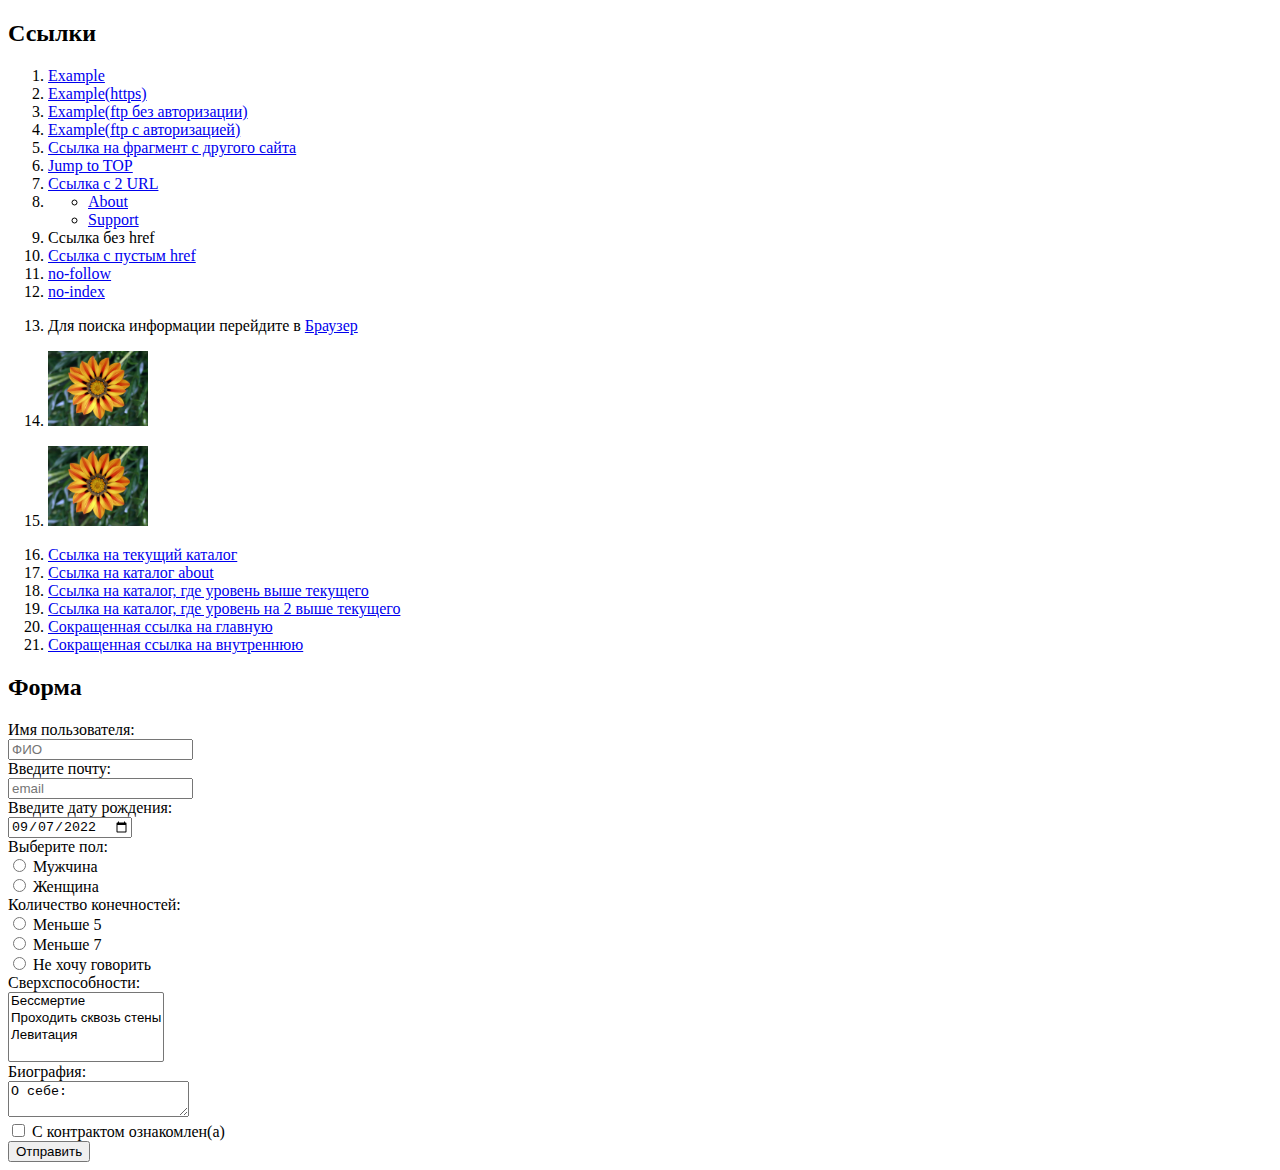
<file: index.html>
<!DOCTYPE html>
<html lang="ru">
  <head>
    <title>Задание №1</title>
  </head> 
  <body>
    <h2 id="#TOP">Ссылки</h2>
    <main>
      <ol>
        <li><a href="http://example.com/" title="Example">Example</a></li> <!-- 1 -->
        <li><a href="https://example.com" title="Example">Example(https)</a></li> <!-- 2 -->
        <li><a href="ftp://example.com/text" title="Example">Example(ftp без авторизации)</a></li> <!-- 3 -->
        <li><a href="ftp://human:227@example.com/text" title="Example">Example(ftp с авторизацией)</a></li> <!-- 4 -->
        <li><a href="https://example.com/contacts#telephone" title="Example">Ссылка на фрагмент с другого сайта</a></li> <!-- 5 -->
        <li><a href="#TOP" title="Example">Jump to TOP</a></li>  <!-- 6 -->
        <li><a href="https://example.com/main?about-04=123&nds=546" title="Example">Ссылка с 2 URL</a></li> <!-- 7 -->
        <li> <!-- 8 -->
          <ul>
            <li><a href="https://example.com" title="About">About</a></li>
            <li><a href="https://example.com" title="Support">Support</a></li>
          </ul>
        </li>          
        <li><a>Ссылка без href</a></li> <!-- 9 -->
        <li><a href="example" >Ссылка с пустым href</a></li> <!-- 10 -->
        <li><a href="https://example.com/" rel="no-follow" title="Example">no-follow</a></li> <!-- 11 -->
        <li><a href="https://example.com/" rel="no-index" title="Example">no-index</a></li> <!-- 12 -->
        <li><p>Для поиска информации перейдите в <a href="https://example.com/" title="Example">Браузер</a></p></li> <!-- 13 -->
        <li><a href="http://example.com"> <img src="images/image.jpg" width="100" alt="Изображение-ссылка"></a></li>  <!-- 14 -->
        <li> <!-- 15 -->
          <p><img src="images/image.jpg"  width="100" height="80" usemap="#map" alt="навигация"></p> 
          <p><map name="map">
          <area shape="rect" alt="Сведения об образовательной организации" coords="0,0,10,10" href="https://example.com">
          <area shape="rect" alt="Образование" coords="90,0,100,10" href="https://example.com">
          <area shape="rect" alt="Наука и инновации КубГУ" coords="0,70,10,80" href="https://example.com">
          <area shape="rect" alt="Студенческая жизнь" coords="90,70,100,80" href="https://example.com">
          <area shape="circle" alt="Факультеты" coords="50,40,10" href="https://example.com">
          </map></p>
        </li>
        <li><a href="./index.html" title="Example">Ссылка на текущий каталог</a></li> <!-- 16 -->
        <li><a href="./about/index.html">Ссылка на каталог about</a></li> <!-- 17 -->
        <li><a href="../support">Ссылка на каталог, где уровень выше текущего</a></li> <!-- 18 -->
        <li><a href="../../support">Ссылка на каталог, где уровень на 2 выше текущего</a></li> <!-- 19 -->
        <li><a href="/">Сокращенная ссылка на главную</a></li> <!-- 20 -->
        <li><a href="/index.html">Сокращенная ссылка на внутреннюю</a></li> <!-- 21 -->
      </ol>
    </main>

    <h2>Форма</h2>
    <form  method="post" action="/">
      <label>
        Имя пользователя:
        <br>
        <input name="name" placeholder="ФИО">
      </label>
      <br>
      <label>
        Введите почту:
        <br>
        <input name="email" type="email" placeholder="email">
      </label>
      <br>
      <label>
        Введите дату рождения:
        <br>
        <input name="date-birthday" type="date" value="2022-09-07">
      </label>
      <br>
      Выберите пол:
      <br>
      <label>
        <input type="radio" name="pol" value="man">
        Мужчина
      </label>
      <br>
      <label><input type="radio" name="pol" value="woman">
        Женщина
      </label>
      <br>
      Количество конечностей:
      <br>
      <label>
        <input type="radio" value="less_than_5" name="count">
        Меньше 5
      </label>
      <br>
      <label>
        <input type="radio" value="less_than_7" name="count">
        Меньше 7
      </label>
      <br>
      <label>
        <input type="radio" value="don't say" name="count">
        Не хочу говорить
      </label>
      <br>
      <label>
      Сверхспособности:
      <br>
        <select name="Способности" multiple="multiple">
          <option value="Бессмертие">Бессмертие</option>
          <option value="Стены">Проходить сквозь стены</option>
          <option value="Левитация">Левитация</option>
        </select>
      </label>
      <br>
      <label>
        Биография:
        <br>
        <textarea name="Boigraohy">О себе:</textarea>
      </label>
      <br>
      <label>
        <input type="checkbox" name="check">
        С контрактом ознакомлен(а)
      </label>
      <br>
      <input type="submit" value="Отправить">
      <br>
    </form>
  </body>
</html>
</file>
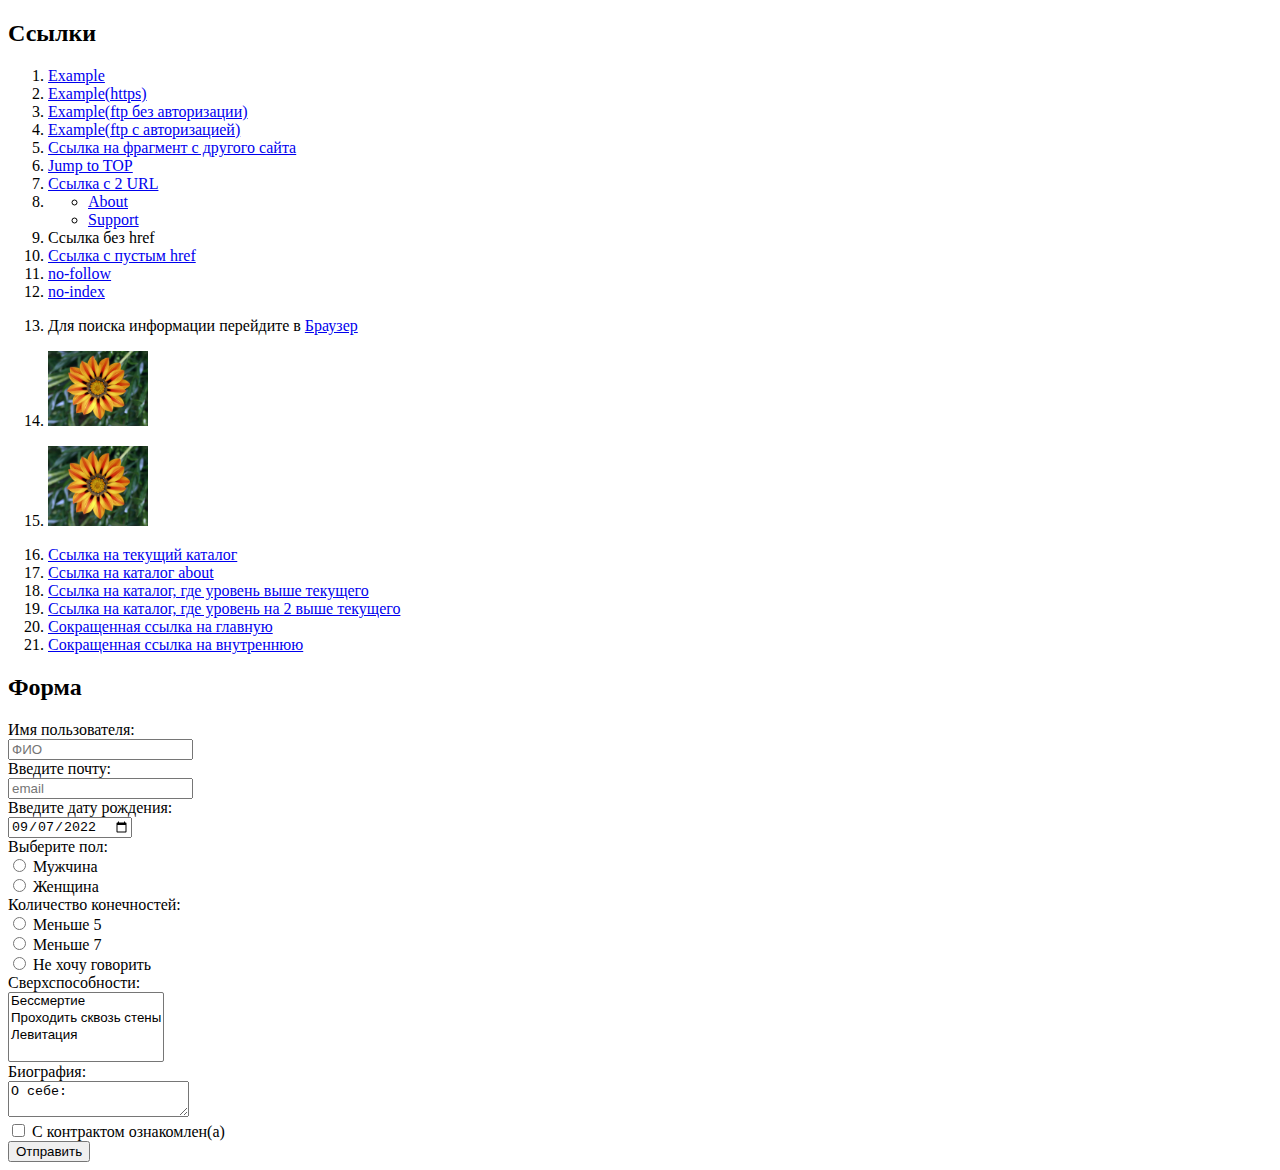
<file: 1/index.html>
<!DOCTYPE html>
<html lang="ru">
  <head>
    <title>Задание №1</title>
  </head> 
  <body>
    <h2 id="#TOP">Ссылки</h2>
    <main>
      <ol>
        <li><a href="http://example.com/" title="Example">Example</a></li> <!-- 1 -->
        <li><a href="https://example.com" title="Example">Example(https)</a></li> <!-- 2 -->
        <li><a href="ftp://example.com/text" title="Example">Example(ftp без авторизации)</a></li> <!-- 3 -->
        <li><a href="ftp://human:227@example.com/text" title="Example">Example(ftp с авторизацией)</a></li> <!-- 4 -->
        <li><a href="https://example.com/contacts#telephone" title="Example">Ссылка на фрагмент с другого сайта</a></li> <!-- 5 -->
        <li><a href="#TOP" title="Example">Jump to TOP</a></li>  <!-- 6 -->
        <li><a href="https://example.com/main?about-04=123&nds=546" title="Example">Ссылка с 2 URL</a></li> <!-- 7 -->
        <li> <!-- 8 -->
          <ul>
            <li><a href="https://example.com" title="About">About</a></li>
            <li><a href="https://example.com" title="Support">Support</a></li>
          </ul>
        </li>          
        <li><a>Ссылка без href</a></li> <!-- 9 -->
        <li><a href="example" >Ссылка с пустым href</a></li> <!-- 10 -->
        <li><a href="https://example.com/" rel="no-follow" title="Example">no-follow</a></li> <!-- 11 -->
        <li><a href="https://example.com/" rel="no-index" title="Example">no-index</a></li> <!-- 12 -->
        <li><p>Для поиска информации перейдите в <a href="https://example.com/" title="Example">Браузер</a></p></li> <!-- 13 -->
        <li><a href="http://example.com"> <img src="image.jpg" width="100" alt="Изображение-ссылка"></a></li>  <!-- 14 -->
        <li> <!-- 15 -->
          <p><img src="image.jpg"  width="100" height="80" usemap="#map" alt="навигация"></p> 
          <p><map name="map">
          <area shape="rect" alt="Сведения об образовательной организации" coords="0,0,10,10" href="https://example.com">
          <area shape="rect" alt="Образование" coords="90,0,100,10" href="https://example.com">
          <area shape="rect" alt="Наука и инновации КубГУ" coords="0,70,10,80" href="https://example.com">
          <area shape="rect" alt="Студенческая жизнь" coords="90,70,100,80" href="https://example.com">
          <area shape="circle" alt="Факультеты" coords="50,40,10" href="https://example.com">
          </map></p>
        </li>
        <li><a href="./index.html" title="Example">Ссылка на текущий каталог</a></li> <!-- 16 -->
        <li><a href="./about/index.html">Ссылка на каталог about</a></li> <!-- 17 -->
        <li><a href="../support">Ссылка на каталог, где уровень выше текущего</a></li> <!-- 18 -->
        <li><a href="../../support">Ссылка на каталог, где уровень на 2 выше текущего</a></li> <!-- 19 -->
        <li><a href="/">Сокращенная ссылка на главную</a></li> <!-- 20 -->
        <li><a href="/index.html">Сокращенная ссылка на внутреннюю</a></li> <!-- 21 -->
      </ol>
    </main>

    <h2>Форма</h2>
    <form  method="post" action="/">
      <label>
        Имя пользователя:
        <br>
        <input name="name" placeholder="ФИО">
      </label>
      <br>
      <label>
        Введите почту:
        <br>
        <input name="email" type="email" placeholder="email">
      </label>
      <br>
      <label>
        Введите дату рождения:
        <br>
        <input name="date-birthday" type="date" value="2022-09-07">
      </label>
      <br>
      Выберите пол:
      <br>
      <label>
        <input type="radio" name="pol" value="man">
        Мужчина
      </label>
      <br>
      <label><input type="radio" name="pol" value="woman">
        Женщина
      </label>
      <br>
      Количество конечностей:
      <br>
      <label>
        <input type="radio" value="less_than_5" name="count">
        Меньше 5
      </label>
      <br>
      <label>
        <input type="radio" value="less_than_7" name="count">
        Меньше 7
      </label>
      <br>
      <label>
        <input type="radio" value="don't say" name="count">
        Не хочу говорить
      </label>
      <br>
      <label>
      Сверхспособности:
      <br>
        <select name="Способности" multiple="multiple">
          <option value="Бессмертие">Бессмертие</option>
          <option value="Стены">Проходить сквозь стены</option>
          <option value="Левитация">Левитация</option>
        </select>
      </label>
      <br>
      <label>
        Биография:
        <br>
        <textarea name="Boigraohy">О себе:</textarea>
      </label>
      <br>
      <label>
        <input type="checkbox" name="check">
        С контрактом ознакомлен(а)
      </label>
      <br>
      <input type="submit" value="Отправить">
      <br>
    </form>
  </body>
</html>
</file>
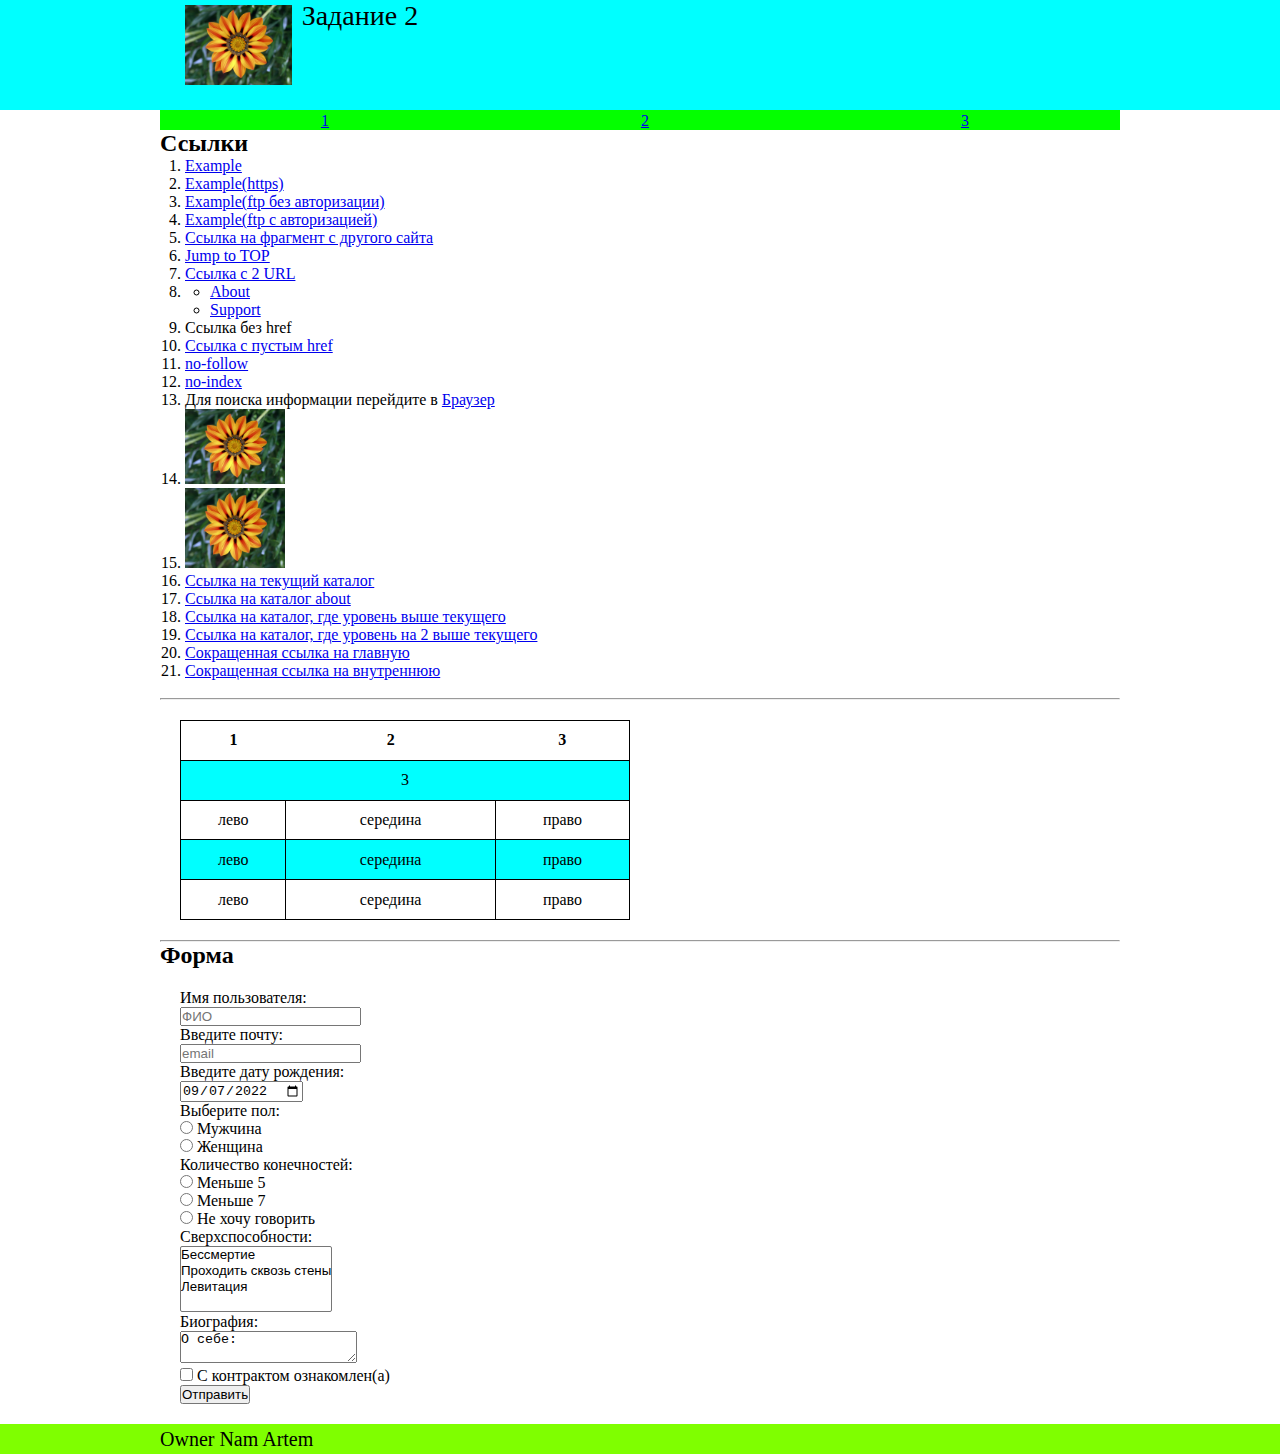
<file: 2/index.html>
<!DOCTYPE html>
<html lang="ru">
  <head>
    <title>Задание №2</title>
    <link rel="stylesheet" href="./style.css" />
  </head> 

  <body>
    <header>
      <div class="container">
        <div class="head">
          <img src="image.jpg"/>
          <p class="title">Задание 2</p>
        </div>
      </div>
    </header>

    <nav>
      <div class="container">
        <div class="nav-menu">
          <ul class="navigation">
            <li><a href="#">1</a></li>
            <li><a href="#">2</a></li>
            <li><a href="#">3</a></li>
          </ul>
        </div>
      </div>
    </nav>

    
    <div class="content">
      <h2 id="#TOP">Ссылки</h2>
      <ol id="ls">
        <li><a href="http://example.com/" title="Example">Example</a></li> <!-- 1 -->
        <li><a href="https://example.com" title="Example">Example(https)</a></li> <!-- 2 -->
        <li><a href="ftp://example.com/text" title="Example">Example(ftp без авторизации)</a></li> <!-- 3 -->
        <li><a href="ftp://human:227@example.com/text" title="Example">Example(ftp с авторизацией)</a></li> <!-- 4 -->
        <li><a href="https://example.com/contacts#telephone" title="Example">Ссылка на фрагмент с другого сайта</a></li> <!-- 5 -->
        <li><a href="#TOP" title="Example">Jump to TOP</a></li>  <!-- 6 -->
        <li><a href="https://example.com/main?about-04=123&nds=546" title="Example">Ссылка с 2 URL</a></li> <!-- 7 -->
        <li> <!-- 8 -->
          <ul>
            <li><a href="https://example.com" title="About">About</a></li>
            <li><a href="https://example.com" title="Support">Support</a></li>
          </ul>
          </li>          
        <li><a>Ссылка без href</a></li> <!-- 9 -->
        <li><a href="example" >Ссылка с пустым href</a></li> <!-- 10 -->
        <li><a href="https://example.com/" rel="no-follow" title="Example">no-follow</a></li> <!-- 11 -->
        <li><a href="https://example.com/" rel="no-index" title="Example">no-index</a></li> <!-- 12 -->
        <li><p>Для поиска информации перейдите в <a href="https://example.com/" title="Example">Браузер</a></p></li> <!-- 13 -->
        <li><a href="http://example.com"> <img src="image.jpg" width="100" alt="Изображение-ссылка"></a></li>  <!-- 14 -->
        <li> <!-- 15 -->
          <p><img src="image.jpg"  width="100" height="80" usemap="#map" alt="навигация"></p> 
          <p><map name="map">
          <area shape="rect" alt="Сведения об образовательной организации" coords="0,0,10,10" href="https://example.com">
          <area shape="rect" alt="Образование" coords="90,0,100,10" href="https://example.com">
          <area shape="rect" alt="Наука и инновации КубГУ" coords="0,70,10,80" href="https://example.com">
          <area shape="rect" alt="Студенческая жизнь" coords="90,70,100,80" href="https://example.com">
          <area shape="circle" alt="Факультеты" coords="50,40,10" href="https://example.com">
          </map></p>
        </li>
        <li><a href="./index.html" title="Example">Ссылка на текущий каталог</a></li> <!-- 16 -->
        <li><a href="./about/index.html">Ссылка на каталог about</a></li> <!-- 17 -->
        <li><a href="../support">Ссылка на каталог, где уровень выше текущего</a></li> <!-- 18 -->
        <li><a href="../../support">Ссылка на каталог, где уровень на 2 выше текущего</a></li> <!-- 19 -->
        <li><a href="/">Сокращенная ссылка на главную</a></li> <!-- 20 -->
        <li><a href="/index.html">Сокращенная ссылка на внутреннюю</a></li> <!-- 21 -->
      </ol>

      <br>
      <hr/>
      <table class="main-table">
        <tr>
          <th>1</th>
          <th>2</th>
          <th>3</th>
        </tr>
        <tr>
          <td colspan="3">3</td>
        </tr>
        <tr>
          <td>лево</td>
          <td>середина</td>
          <td>право</td>
        </tr>
        <tr>
          <td>лево</td>
          <td>середина</td>
          <td>право</td>
        </tr>
        <tr>
          <td>лево</td>
          <td>середина</td>
          <td>право</td>
        </tr>
      </table>
    <hr/>
      
      <h2>Форма</h2>
      <form  method="post" action="/">
        <label>
          Имя пользователя:
          <br>
          <input name="name" placeholder="ФИО">
        </label>
        <br>
        <label>
          Введите почту:
          <br>
          <input name="email" type="email" placeholder="email">
        </label>
        <br>
        <label>
          Введите дату рождения:
          <br>
          <input name="date-birthday" type="date" value="2022-09-07">
        </label>
        <br>
        Выберите пол:
        <br>
        <label>
          <input type="radio" name="pol" value="man">
          Мужчина
        </label>
        <br>
        <label><input type="radio" name="pol" value="woman">
          Женщина
        </label>
        <br>
        Количество конечностей:
        <br>
        <label>
          <input type="radio" value="less_than_5" name="count">
          Меньше 5
        </label>
        <br>
        <label>
          <input type="radio" value="less_than_7" name="count">
          Меньше 7
        </label>
        <br>
        <label>
          <input type="radio" value="don't say" name="count">
          Не хочу говорить
        </label>
        <br>
        <label>
        Сверхспособности:
        <br>
          <select name="Способности" multiple="multiple">
            <option value="Бессмертие">Бессмертие</option>
            <option value="Стены">Проходить сквозь стены</option>
            <option value="Левитация">Левитация</option>
          </select>
        </label>
        <br>
        <label>
          Биография:
          <br>
          <textarea name="Boigraohy">О себе:</textarea>
        </label>
        <br>
        <label>
          <input type="checkbox" name="check">
          С контрактом ознакомлен(а)
        </label>
        <br>
        <input type="submit" value="Отправить">
        <br>
      </form>
    </div>

    <footer>
      <div class="container">
        <div class="footer"><p>Owner Nam Artem</p></div>
      </div>
    </footer>

  </body>
</html>
</file>
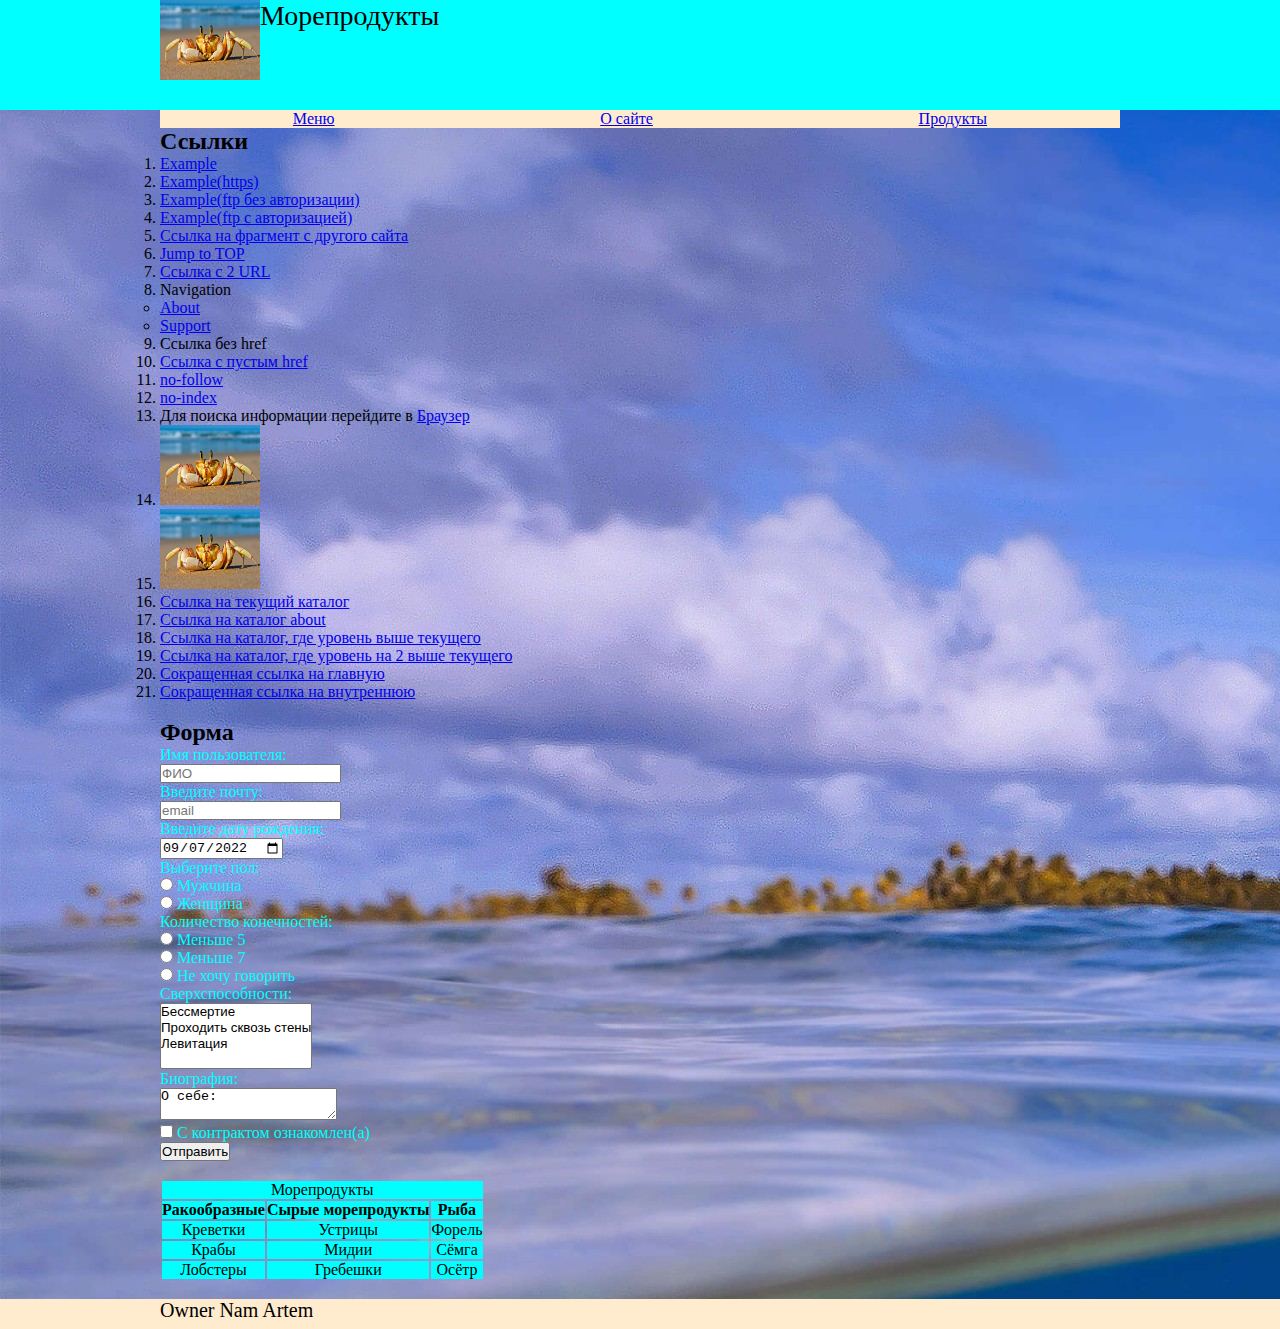
<file: 3/index.html>
<!DOCTYPE html>
<html lang="ru">
    <head>
        <title>Задание №3</title>
        <style>
            body {
             background: url(Ocean.jpg);  
             flex-direction: row;
             width: 100%;
            }
           </style>
        <meta name="viewport" content="width=device-width, initial-scale=1.0" />
        <link rel="stylesheet" href="./style.css" />
        <link href="https://cdn.jsdelivr.net/npm/bootstrap@5.0.1/dist/css/bootstrap.min.css" rel="stylesheet"
            integrity="sha384-+0n0xVW2eSR5OomGNYDnhzAbDsOXxcvSN1TPprVMTNDbiYZCxYbOOl7+AMvyTG2x" crossorigin="anonymous" />
    </head> 

    <body>
        <header>
            <div class="container">
                <div class="row d-flex mx-sm-m3 align-items-center">
                    <div class="col-md-3 col-4">
                        <img src="Krab.jpg"  width="100" height="80" alt="Art's site" class="ing-fluid rounded float-start"/>
                    </div>
                    <div class="col-md-9 col-8">
                        <p class="title float-start">Морепродукты</p>
                    </div>
                </div>
            </div>
        </header>

        <nav>
            <div class="navbar navbar-expand-lg d-flex mt-0 pt-0">
                <div class="container px-0">
                    <ul class="navigation mb-0 ps-3 pb-2">
                        <li class="nav-item mt-2"><a href="#">Меню</a></li>
                        <li class="nav-item mt-2"><a href="#">О сайте</a></li>
                        <li class="nav-item mt-2"><a href="#">Продукты</a></li>
                    </ul>
                </div>
            </div>
        </nav>
        
        <div class="container d-flex flex-column">
            <h2 id="#TOP">Ссылки</h2>
            <ol id="ls" class="list-group list-group-numbered order-1 order-md1 mt-sm-2 mt-lg-0">
                <li class="list-group-item"><a href="http://example.com/" title="Example">Example</a></li> <!-- 1 -->
                <li class="list-group-item"><a href="https://example.com" title="Example">Example(https)</a></li> <!-- 2 -->
                <li class="list-group-item"><a href="ftp://example.com/text" title="Example">Example(ftp без авторизации)</a></li> <!-- 3 -->
                <li class="list-group-item"><a href="ftp://human:227@example.com/text" title="Example">Example(ftp с авторизацией)</a></li> <!-- 4 -->
                <li class="list-group-item"><a href="https://example.com/contacts#telephone" title="Example">Ссылка на фрагмент с другого сайта</a></li> <!-- 5 -->
                <li class="list-group-item"><a href="#TOP" title="Example">Jump to TOP</a></li>  <!-- 6 -->
                <li class="list-group-item"><a href="https://example.com/main?about-04=123&nds=546" title="Example">Ссылка с 2 URL</a></li> <!-- 7 -->
                <li class="list-group-item"><a>Navigation</a> <!-- 8 -->
                    <ul>
                        <li><a href="https://example.com" title="About">About</a></li>
                        <li><a href="https://example.com" title="Support">Support</a></li>
                    </ul>
                </li>          
                <li class="list-group-item"><a>Ссылка без href</a></li> <!-- 9 -->
                <li class="list-group-item"><a href="example" >Ссылка с пустым href</a></li> <!-- 10 -->
                <li class="list-group-item"><a href="https://example.com/" rel="no-follow" title="Example">no-follow</a></li> <!-- 11 -->
                <li class="list-group-item"><a href="https://example.com/" rel="no-index" title="Example">no-index</a></li> <!-- 12 -->
                <li class="list-group-item"><a>Для поиска информации перейдите в <a href="https://example.com/" title="Example">Браузер</a></a></li> <!-- 13 -->
                <li class="list-group-item"><a href="http://example.com"> <img src="Krab.jpg" width="100" height="80" alt="Изображение-ссылка"></a></li>  <!-- 14 -->
                <li class="list-group-item"> <!-- 15 -->
                    <a><img src="Krab.jpg"  width="100" height="80" usemap="#map" alt="навигация"></a> 
                    <p><map name="map">
                        <area shape="rect" alt="Сведения об образовательной организации" coords="0,0,10,10" href="https://example.com">
                        <area shape="rect" alt="Образование" coords="90,0,100,10" href="https://example.com">
                        <area shape="rect" alt="Наука и инновации КубГУ" coords="0,70,10,80" href="https://example.com">
                        <area shape="rect" alt="Студенческая жизнь" coords="90,70,100,80" href="https://example.com">
                        <area shape="circle" alt="Факультеты" coords="50,40,10" href="https://example.com">
                    </map></p>
                </li>
                <li class="list-group-item"><a href="./index.html" title="Example">Ссылка на текущий каталог</a></li> <!-- 16 -->
                <li class="list-group-item"><a href="./about/index.html">Ссылка на каталог about</a></li> <!-- 17 -->
                <li class="list-group-item"><a href="../support">Ссылка на каталог, где уровень выше текущего</a></li> <!-- 18 -->
                <li class="list-group-item"><a href="../../support">Ссылка на каталог, где уровень на 2 выше текущего</a></li> <!-- 19 -->
                <li class="list-group-item"><a href="/">Сокращенная ссылка на главную</a></li> <!-- 20 -->
                <li class="list-group-item"><a href="/index.html">Сокращенная ссылка на внутреннюю</a></li> <!-- 21 -->

                <br>
                <h2>Форма</h2>
                <form class="form" method="post" action="/">
                    <label>
                        Имя пользователя:
                        <br>
                        <input name="name" placeholder="ФИО">
                    </label>
                    <br>
                    <label>
                        Введите почту:
                        <br>
                        <input name="email" type="email" placeholder="email">
                    </label>
                    <br>
                    <label>
                        Введите дату рождения:
                        <br>
                        <input name="date-birthday" type="date" value="2022-09-07">
                    </label>
                    <br>
                        Выберите пол:
                    <br>
                    <label>
                        <input type="radio" name="pol" value="man">
                        Мужчина
                    </label>
                    <br>
                    <label><input type="radio" name="pol" value="woman">
                        Женщина
                    </label>
                    <br>
                        Количество конечностей:
                    <br>
                    <label>
                        <input type="radio" value="less_than_5" name="count">
                        Меньше 5
                    </label>
                    <br>
                    <label>
                        <input type="radio" value="less_than_7" name="count">
                        Меньше 7
                    </label>
                    <br>
                    <label>
                        <input type="radio" value="don't say" name="count">
                        Не хочу говорить
                    </label>
                    <br>
                    <label>
                        Сверхспособности:
                    <br>
                        <select name="Способности" multiple="multiple">
                            <option value="Бессмертие">Бессмертие</option>
                            <option value="Стены">Проходить сквозь стены</option>
                            <option value="Левитация">Левитация</option>
                        </select>
                    </label>
                    <br>
                    <label>
                        Биография:
                        <br>
                        <textarea name="Boigraohy">О себе:</textarea>
                    </label>
                    <br>
                    <label>
                        <input type="checkbox" name="check">
                        С контрактом ознакомлен(а)
                    </label>
                    <br>
                        <input type="submit" value="Отправить">
                    <br>
                </form>
                <br>
                <table class="table table-bordered mt-3 table-responsive order-3 order-md-2" >
                    <tr class="table_center">
                        <td colspan="3">Морепродукты</td>
                    </tr>
                    <tr class="table_center">
                        <th>Ракообразные</th>
                        <th>Сырые морепродукты</th>
                        <th>Рыба</th>
                    </tr>
                    <tr class="table_center">
                        <td>Креветки</td>
                        <td>Устрицы</td>
                        <td>Форель</td>
                    </tr>
                    <tr class="table_center">
                        <td>Крабы</td>
                        <td>Мидии</td>
                        <td>Сёмга</td>
                    </tr>
                    <tr class="table_center">
                        <td>Лобстеры</td>
                        <td>Гребешки</td>
                        <td>Осётр</td>
                    </tr>
                </table>
                <br>
            </ol>
        </div>

        <footer>
            <div class="container">
                <div class="footer"><p>Owner Nam Artem</p></div>
            </div>
        </footer>
        
    </body>
</html>
</file>
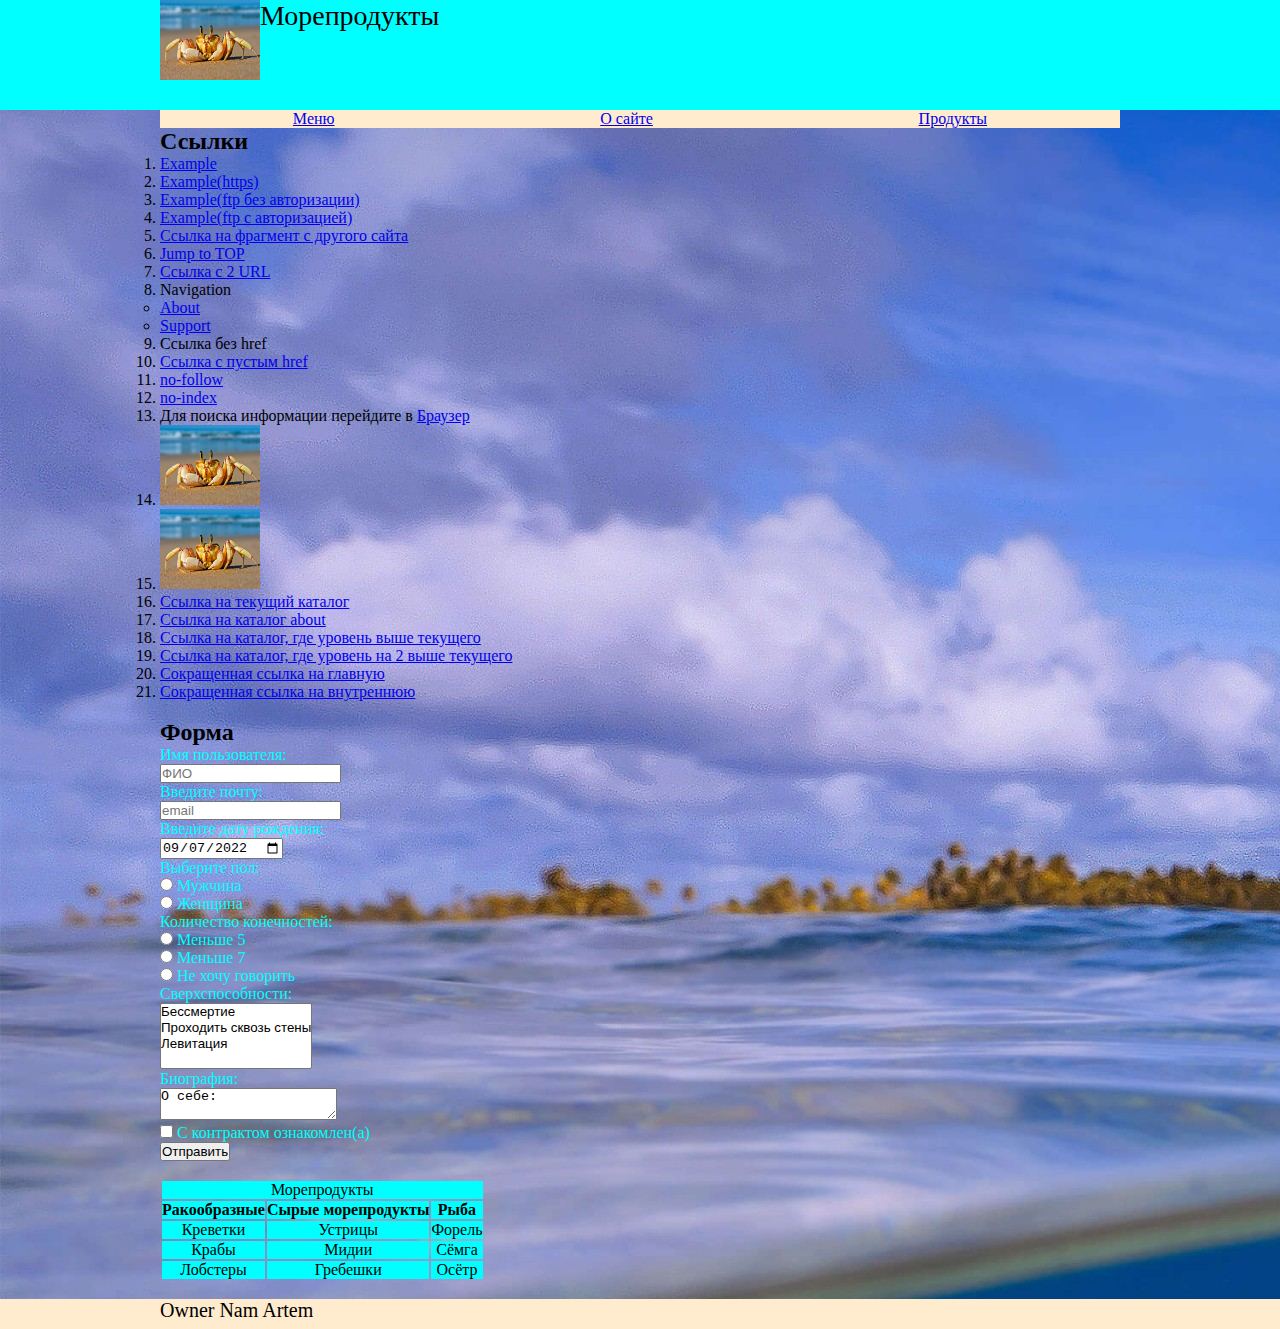
<file: 4/index.html>
<!DOCTYPE html>
<html lang="ru">
    <head>
        <title>Задание №4</title>
        <style>
            body {
             background: url(Ocean.jpg);  
             flex-direction: row;
             width: 100%;
            }
           </style>
        <meta name="viewport" content="width=device-width, initial-scale=1.0" />
        <link rel="stylesheet" href="./style.css" />
        <link href="https://cdn.jsdelivr.net/npm/bootstrap@5.0.1/dist/css/bootstrap.min.css" rel="stylesheet"
            integrity="sha384-+0n0xVW2eSR5OomGNYDnhzAbDsOXxcvSN1TPprVMTNDbiYZCxYbOOl7+AMvyTG2x" crossorigin="anonymous" />
    </head> 

    <body>
        <header>
            <div class="container">
                <div class="row d-flex mx-sm-m3 align-items-center">
                    <div class="col-md-3 col-4">
                        <img src="Krab.jpg"  width="100" height="80" alt="Art's site" class="ing-fluid rounded float-start"/>
                    </div>
                    <div class="col-md-9 col-8">
                        <p class="title float-start">Морепродукты</p>
                    </div>
                </div>
            </div>
        </header>

        <nav>
            <div class="navbar navbar-expand-lg d-flex mt-0 pt-0">
                <div class="container px-0">
                    <ul class="navigation mb-0 ps-3 pb-2">
                        <li class="nav-item mt-2"><a href="#">Меню</a></li>
                        <li class="nav-item mt-2"><a href="#">О сайте</a></li>
                        <li class="nav-item mt-2"><a href="#">Продукты</a></li>
                    </ul>
                </div>
            </div>
        </nav>
        
        <div class="container d-flex flex-column">
            <h2 id="#TOP">Ссылки</h2>
            <ol id="ls" class="list-group list-group-numbered order-1 order-md1 mt-sm-2 mt-lg-0">
                <li class="list-group-item"><a href="http://example.com/" title="Example">Example</a></li> <!-- 1 -->
                <li class="list-group-item"><a href="https://example.com" title="Example">Example(https)</a></li> <!-- 2 -->
                <li class="list-group-item"><a href="ftp://example.com/text" title="Example">Example(ftp без авторизации)</a></li> <!-- 3 -->
                <li class="list-group-item"><a href="ftp://human:227@example.com/text" title="Example">Example(ftp с авторизацией)</a></li> <!-- 4 -->
                <li class="list-group-item"><a href="https://example.com/contacts#telephone" title="Example">Ссылка на фрагмент с другого сайта</a></li> <!-- 5 -->
                <li class="list-group-item"><a href="#TOP" title="Example">Jump to TOP</a></li>  <!-- 6 -->
                <li class="list-group-item"><a href="https://example.com/main?about-04=123&nds=546" title="Example">Ссылка с 2 URL</a></li> <!-- 7 -->
                <li class="list-group-item"><a>Navigation</a> <!-- 8 -->
                    <ul>
                        <li><a href="https://example.com" title="About">About</a></li>
                        <li><a href="https://example.com" title="Support">Support</a></li>
                    </ul>
                </li>          
                <li class="list-group-item"><a>Ссылка без href</a></li> <!-- 9 -->
                <li class="list-group-item"><a href="example" >Ссылка с пустым href</a></li> <!-- 10 -->
                <li class="list-group-item"><a href="https://example.com/" rel="no-follow" title="Example">no-follow</a></li> <!-- 11 -->
                <li class="list-group-item"><a href="https://example.com/" rel="no-index" title="Example">no-index</a></li> <!-- 12 -->
                <li class="list-group-item"><a>Для поиска информации перейдите в <a href="https://example.com/" title="Example">Браузер</a></a></li> <!-- 13 -->
                <li class="list-group-item"><a href="http://example.com"> <img src="Krab.jpg" width="100" height="80" alt="Изображение-ссылка"></a></li>  <!-- 14 -->
                <li class="list-group-item"> <!-- 15 -->
                    <a><img src="Krab.jpg"  width="100" height="80" usemap="#map" alt="навигация"></a> 
                    <p><map name="map">
                        <area shape="rect" alt="Сведения об образовательной организации" coords="0,0,10,10" href="https://example.com">
                        <area shape="rect" alt="Образование" coords="90,0,100,10" href="https://example.com">
                        <area shape="rect" alt="Наука и инновации КубГУ" coords="0,70,10,80" href="https://example.com">
                        <area shape="rect" alt="Студенческая жизнь" coords="90,70,100,80" href="https://example.com">
                        <area shape="circle" alt="Факультеты" coords="50,40,10" href="https://example.com">
                    </map></p>
                </li>
                <li class="list-group-item"><a href="./index.html" title="Example">Ссылка на текущий каталог</a></li> <!-- 16 -->
                <li class="list-group-item"><a href="./about/index.html">Ссылка на каталог about</a></li> <!-- 17 -->
                <li class="list-group-item"><a href="../support">Ссылка на каталог, где уровень выше текущего</a></li> <!-- 18 -->
                <li class="list-group-item"><a href="../../support">Ссылка на каталог, где уровень на 2 выше текущего</a></li> <!-- 19 -->
                <li class="list-group-item"><a href="/">Сокращенная ссылка на главную</a></li> <!-- 20 -->
                <li class="list-group-item"><a href="/index.html">Сокращенная ссылка на внутреннюю</a></li> <!-- 21 -->

                <br>
                <h2>Форма</h2>
                <form class="form" method="post" action="/">
                    <label>
                        Имя пользователя:
                        <br>
                        <input name="name" placeholder="ФИО">
                    </label>
                    <br>
                    <label>
                        Введите почту:
                        <br>
                        <input name="email" type="email" placeholder="email">
                    </label>
                    <br>
                    <label>
                        Введите дату рождения:
                        <br>
                        <input name="date-birthday" type="date" value="2022-09-07">
                    </label>
                    <br>
                        Выберите пол:
                    <br>
                    <label>
                        <input type="radio" name="pol" value="man">
                        Мужчина
                    </label>
                    <br>
                    <label><input type="radio" name="pol" value="woman">
                        Женщина
                    </label>
                    <br>
                        Количество конечностей:
                    <br>
                    <label>
                        <input type="radio" value="less_than_5" name="count">
                        Меньше 5
                    </label>
                    <br>
                    <label>
                        <input type="radio" value="less_than_7" name="count">
                        Меньше 7
                    </label>
                    <br>
                    <label>
                        <input type="radio" value="don't say" name="count">
                        Не хочу говорить
                    </label>
                    <br>
                    <label>
                        Сверхспособности:
                    <br>
                        <select name="Способности" multiple="multiple">
                            <option value="Бессмертие">Бессмертие</option>
                            <option value="Стены">Проходить сквозь стены</option>
                            <option value="Левитация">Левитация</option>
                        </select>
                    </label>
                    <br>
                    <label>
                        Биография:
                        <br>
                        <textarea name="Boigraohy">О себе:</textarea>
                    </label>
                    <br>
                    <label>
                        <input type="checkbox" name="check">
                        С контрактом ознакомлен(а)
                    </label>
                    <br>
                        <input type="submit" value="Отправить">
                    <br>
                </form>
                <br>
                <table class="table table-bordered mt-3 table-responsive order-3 order-md-2" >
                    <tr class="table_center">
                        <td colspan="3">Морепродукты</td>
                    </tr>
                    <tr class="table_center">
                        <th>Ракообразные</th>
                        <th>Сырые морепродукты</th>
                        <th>Рыба</th>
                    </tr>
                    <tr class="table_center">
                        <td>Креветки</td>
                        <td>Устрицы</td>
                        <td>Форель</td>
                    </tr>
                    <tr class="table_center">
                        <td>Крабы</td>
                        <td>Мидии</td>
                        <td>Сёмга</td>
                    </tr>
                    <tr class="table_center">
                        <td>Лобстеры</td>
                        <td>Гребешки</td>
                        <td>Осётр</td>
                    </tr>
                </table>
                <br>
            </ol>
        </div>

        <footer>
            <div class="container">
                <div class="footer"><p>Owner Nam Artem</p></div>
            </div>
        </footer>
        
    </body>
</html>
</file>
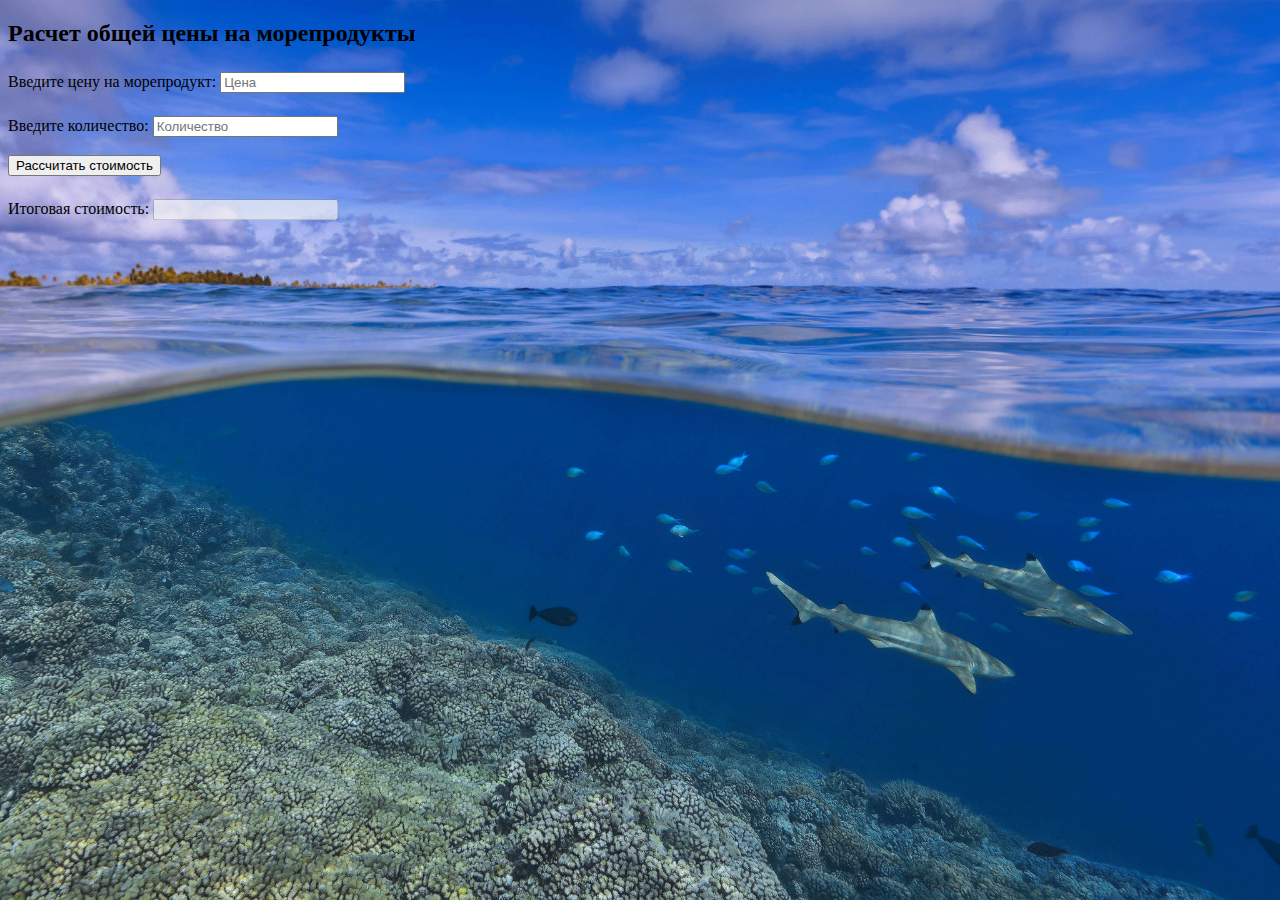
<file: 5/index.html>
<!DOCTYPE html>
<html lang="ru">
 <head>
    <meta charset="UTF-8"/>
    <meta name="viewport" content="width=device-width, initial-scale=1.0" />
    <title>5</title>
    <style>
      input {
        margin-top: 5px;

      }
      body {
             background: url(Ocean.jpg) no-repeat center center fixed;  
             background-size: cover;
 
            }
    </style>
  </head>
  <body>
    <h2>Расчет общей цены на морепродукты</h2>
    <div class="app">
      <form>
        Введите цену на морепродукт:
        <input type="text" id="price" placeholder="Цена"/><br >
        <br/>
        Введите количество:
        <input type="text" id="count" placeholder="Количество"/><br/>
        <br/>
        <button id="btn-count">Рассчитать стоимость</button><br/>
        <br/>
      </form>
      Итоговая стоимость: <input type="text" id="total" disabled >
    </div>
    <script src="calculator.js"></script>
  </body>
</html>
</file>
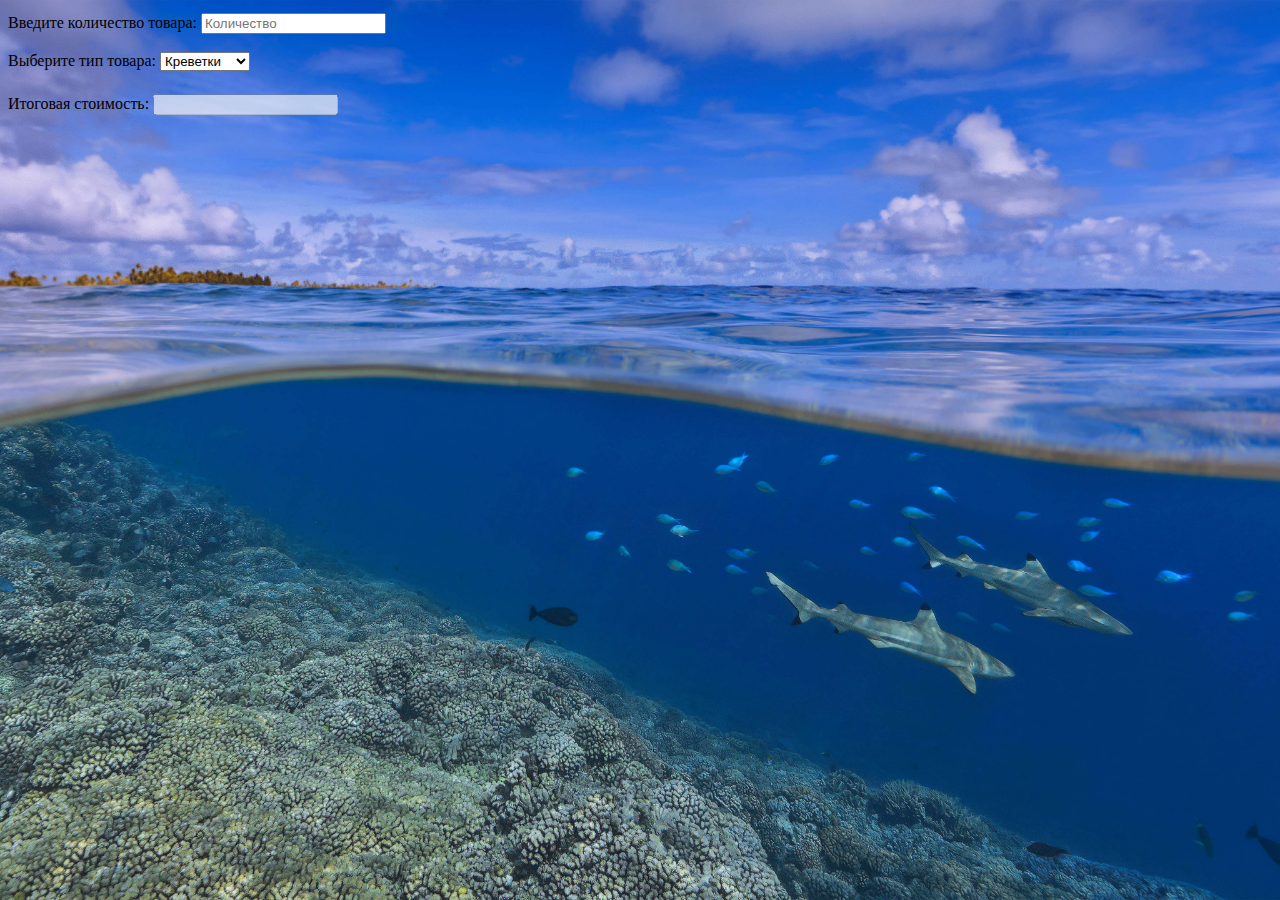
<file: 6/index.html>
<!DOCTYPE html>
<html lang="ru">
  <head>
    <meta charset="UTF-8" />
    <meta http-equiv="X-UA-Compatible" content="IE=edge" />
    <meta name="viewport" content="width=device-width, initial-scale=1.0" />
    <title>Задание №6</title>
    <style>
      input {
        margin-top: 5px;
      }
      body {
            background: url(Ocean.jpg) no-repeat center center fixed;  
            background-size: cover;
 
            }
    </style>
  </head>
  <body>
    <div class="app">
      <form>
        Введите количество товара:
        <input type="text" id="num" placeholder="Количество" /><br />
        <br/>
        Выберите тип товара:
        <select id="type">
          <option value="1" selected>Креветки</option>
          <option value="2">Осьминоги</option>
          <option value="3">Кальмары</option></select
        ><br />
        <br/>
        <div id="radios">
          <input type="radio" name="option" value="0" />Средние
          <input type="radio" name="option" value="25" />Большие<br />
        </div>
        <div id="checkbox">
          <input type="checkbox" id="checkbox-check" value="150" /> С доставкой на дом
        </div>
      </form>
      Итоговая стоимость: <input type="text" id="total" disabled />
    </div>
    <script src="main.js"></script>
  </body>
</html>
</file>
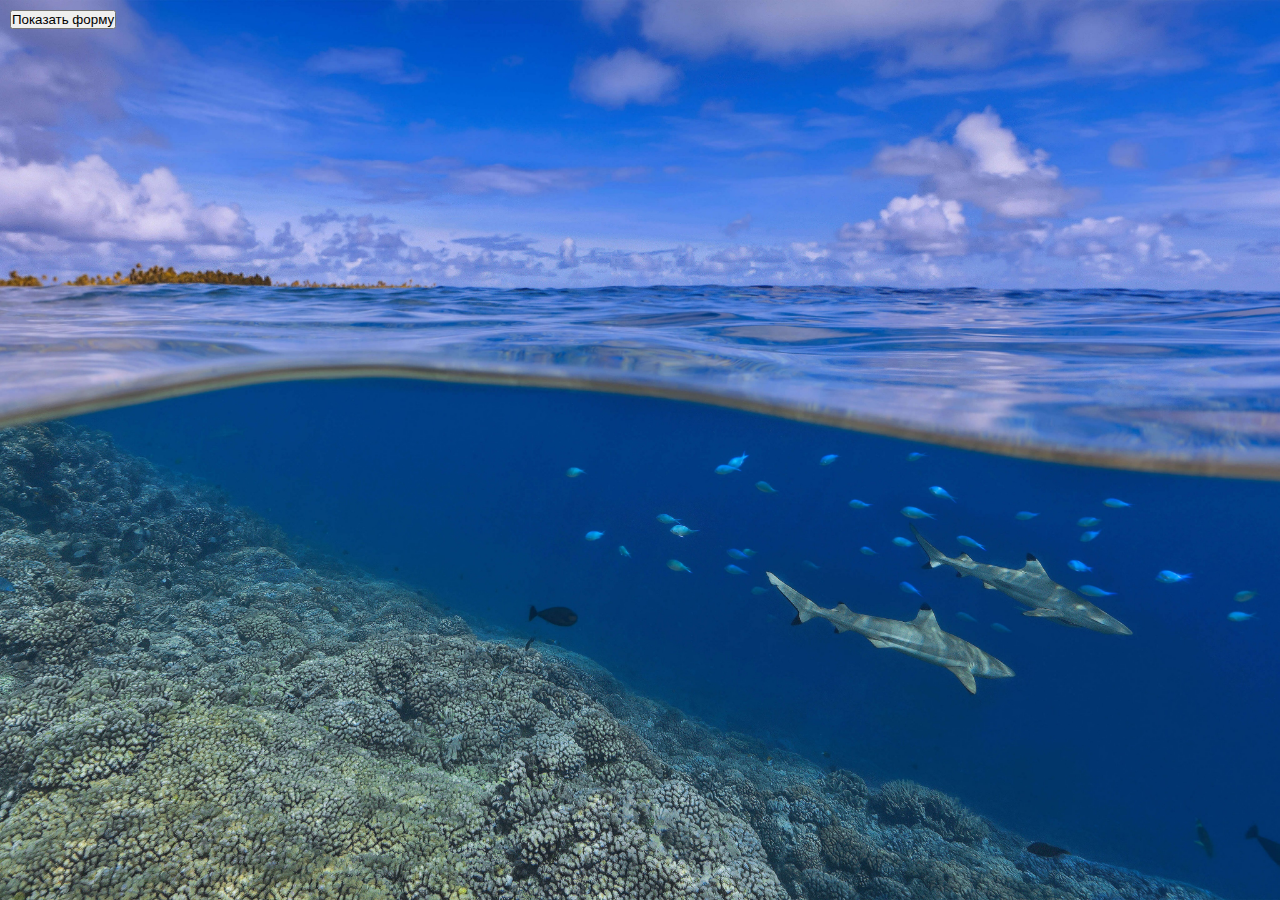
<file: 8/index.html>
<!DOCTYPE html>
<html lang="en">
  <head>
    <meta charset="UTF-8" />
    <meta http-equiv="X-UA-Compatible" content="IE=edge" />
    <meta name="viewport" content="width=device-width, initial-scale=1.0" />
    <title>8</title>
    <script src="https://ajax.googleapis.com/ajax/libs/jquery/3.6.0/jquery.min.js"></script>
    <link rel="stylesheet" href="style.css" />
    <style>
      input {
        margin-top: 5px;
      }
      body {
            background: url(Ocean.jpg) no-repeat center center fixed;  
            background-size: cover;
 
            }
    </style>
  </head>
  <body>
    <button id="popup-btn">Показать форму</button>
    <div class="popup-container" id="popup">
      <div class="popup-content">
        <button id="close-popup">Закрыть</button>
        <form
          action="https://formcarry.com/s/zPoCPcfpHNa"
          method="POST"
          accept-charset="UTF-8"
          id="send-form"
        >
          <input type="text" placeholder="Имя" name="name" id="name" /><br />
          <input
            type="email"
            placeholder="E-mail"
            name="email"
            id="email"
          /><br />
          <textarea name="msg" placeholder="Сообщение" id="msg"></textarea
          ><br />
          <input type="checkbox" name="policy" id="check" /> Согласен с
          политикой обработки персональных данных <br />
          <button type="submit">Отправить</button>
        </form>
      </div>
    </div>
    <script src="main.js"></script>
  </body>
</html>
</file>
<file: 2/style.css>
* {
    margin: 0;
    padding: 0;
  }
.container {
    max-width: 100%;
  }
  .container-flex {
    display: flex;
    flex-direction: column;
  }
  header {
    width: 100%;
    background-color:aqua;
    height: 110px;
  }
  .head {
    display: flex;
    flex-direction: row;
  }
  .head img {
    width: 120px;
    height: 80px;
    float: left;
    margin-left: 25px;
    margin-top: 5px;
    margin-right: 10px;
  }
  .title {
    display: block;
    width: 100%;
    font-size: 28px;
    font-family: Georgia, "Times New Roman", Times, serif;
  }
  #list {
    order: 1;
  }
  .nav-menu {
    width: 100%;
  }
  .navigation {
    list-style: none;
    display: flex;
    flex-direction: column;
    flex-wrap: wrap;
    justify-content: space-around;
    background-color: rgb(4, 255, 0);
    height: auto;
    align-content: flex-start;
  }
  .navigation li {
    padding-top: 2px;
    padding-left: 10px;
  }
  .main-table {
    order: 3;
    margin: 20px;
    /* height: 200px; */
    /* width: 450px; */
    border: 1px solid black;
    border-collapse: collapse;
  }
  .main-table td {
    border: 1px solid black;
    text-align: center;
  }
  .main-table tr:nth-child(2n) {
    background-color:aqua;
  }
  .content {
    width: 100%;
    display: flex;
    flex-direction: column;
  }
  .content .content img {
    width: 50px;
    height: 50px;
  }
  .content li {
    margin-left: 25px;
    height: auto;
  }
  form {
    order: 2;
    margin: 20px;
  }
  footer {
    width: 100%;
    background-color:chartreuse;
    height: 30px;
  }
  .footer p {
    display: block;
    font-family: Georgia, "Times New Roman", Times, serif;
    font-size: 20px;
    padding-top: 4px;
  }
  @media (min-width: 768px) {
    .container {
      max-width: 960px;
      margin: 0 auto;
      display: block;
    }
    .navigation {
      flex-direction: row;
    }
    .content {
      max-width: 960px;
      margin: 0 auto;
    }
    .container-flex {
      flex-direction: column;
      max-width: 960px;
    }
    #list {
      order: initial;
    }
    form {
      order: initial;
    }
    .main-table {
      height: 200px;
      width: 450px;
      order: initial;
    }
  }
</file>
<file: 3/style.css>
* {
    margin: 0;
    padding: 0;
  }
  .container {
    max-width: 100%;
  }
  .container-flex {
    display: flex;
    flex-direction: column;
  }
  .table_center{
    background-color: aqua;
    text-align: center;
  }
  header {
    width: 100%;
    background-color:aqua;
    height: 110px;
  }
  .head {
    display: flex;
    flex-direction: row;
  }
  header img {
    width: 100px;
    height: 80px;
    float: left;
  }
  .title {
    display: block;
    font-size: 28px;
    font-family: Georgia, "Times New Roman", Times, serif;
  }
  .nav-menu {
    width: 100%;
  }
  .navigation {
    background-color:blanchedalmond;
    list-style: none;
    display: flex;
    flex-direction: column;
    flex-wrap: wrap;
    justify-content: space-around;
    height: auto;
    align-content: flex-start;
    width: 100%;
  }
  .form{
    color:aqua;
  }
  .main-table {
    border: 1px solid black;
    border-collapse: collapse;
  }
  .main-table td {
    border: 1px solid black;
    text-align: center;
  }
  .main-table tr:nth-child(2n) {
    background-color:aqua;
  }
  .content {
    width: 100%;
    display: flex;
    flex-direction: column;
  }
  .content .content img {
    width: 50px;
    height: 50px;
  }
  footer {
    width: 100%;
    background-color:blanchedalmond;
    height: 30px;
  }
  .footer p {
    display: block;
    font-family: Georgia, "Times New Roman", Times, serif;
    font-size: 20px;
  }
  @media (min-width: 768px) {
    .container {
      max-width: 960px;
      margin: 0 auto;
      display: block;
    }
    .navigation {
      flex-direction: row;
      width: 100%;
    }
    .content {
      max-width: 960px;
      margin: 0 auto;
    }
    .container-flex {
      flex-direction: column;
      max-width: 960px;
    }
  
    .main-table {
      height: 200px;
      width: 450px;
    }
  }
</file>
<file: 4/style.css>
* {
    margin: 0;
    padding: 0;
  }
  .container {
    max-width: 100%;
  }
  .container-flex {
    display: flex;
    flex-direction: column;
  }
  .table_center{
    background-color: aqua;
    text-align: center;
  }
  header {
    width: 100%;
    background-color:aqua;
    height: 110px;
  }
  .head {
    display: flex;
    flex-direction: row;
  }
  header img {
    width: 100px;
    height: 80px;
    float: left;
  }
  .title {
    display: block;
    font-size: 28px;
    font-family: Georgia, "Times New Roman", Times, serif;
  }
  .nav-menu {
    width: 100%;
  }
  .navigation {
    background-color:blanchedalmond;
    list-style: none;
    display: flex;
    flex-direction: column;
    flex-wrap: wrap;
    justify-content: space-around;
    height: auto;
    align-content: flex-start;
    width: 100%;
  }
  .form{
    color:aqua;
  }
  .main-table {
    border: 1px solid black;
    border-collapse: collapse;
  }
  .main-table td {
    border: 1px solid black;
    text-align: center;
  }
  .main-table tr:nth-child(2n) {
    background-color:aqua;
  }
  .content {
    width: 100%;
    display: flex;
    flex-direction: column;
  }
  .content .content img {
    width: 50px;
    height: 50px;
  }
  footer {
    width: 100%;
    background-color:blanchedalmond;
    height: 30px;
  }
  .footer p {
    display: block;
    font-family: Georgia, "Times New Roman", Times, serif;
    font-size: 20px;
  }
  @media (min-width: 768px) {
    .container {
      max-width: 960px;
      margin: 0 auto;
      display: block;
    }
    .navigation {
      flex-direction: row;
      width: 100%;
    }
    .content {
      max-width: 960px;
      margin: 0 auto;
    }
    .container-flex {
      flex-direction: column;
      max-width: 960px;
    }
  
    .main-table {
      height: 200px;
      width: 450px;
    }
  }
</file>
<file: 8/style.css>
* {
    padding: 0;
    margin: 0;
  }
  form {
    margin-top: 20px;
    text-align: center;
  }
  form input,
  textarea,
  select,
  button {
    margin-top: 5px;
  }
  .popup-container {
    width: 100%;
    min-height: 100%;
    background-color: rgba(0, 0, 0, 0.5);
    overflow: hidden;
    position: fixed;
    top: 0px;
  }
  .popup-content {
    text-align: center;
    max-width: 600px;
    width: auto;
    margin: 15px auto;
    height: auto;
    padding: 20px;
    padding-bottom: 40px;
    background-color:aqua;
    border-radius: 5px;
    box-shadow: 0px 0px 10px #000;
  }
  #popup-btn {
    margin: 10px;
  }
</file>
